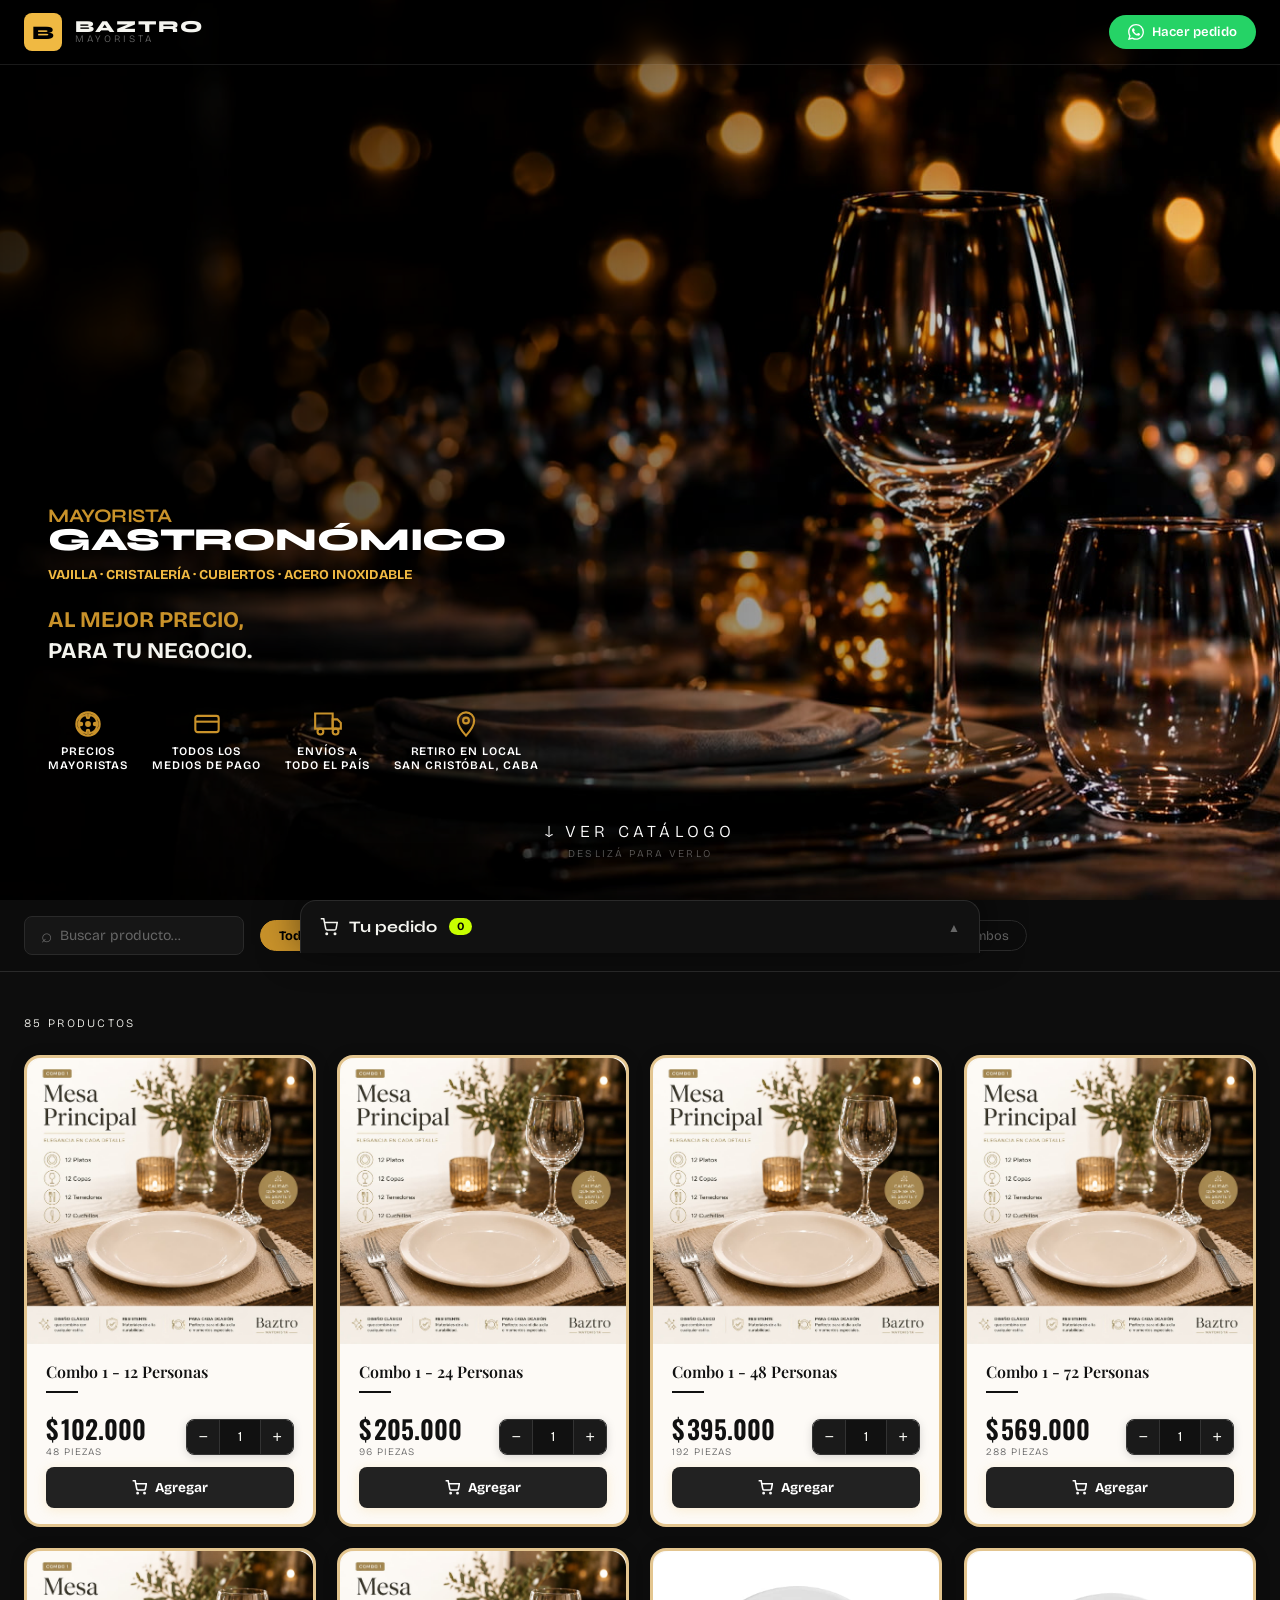
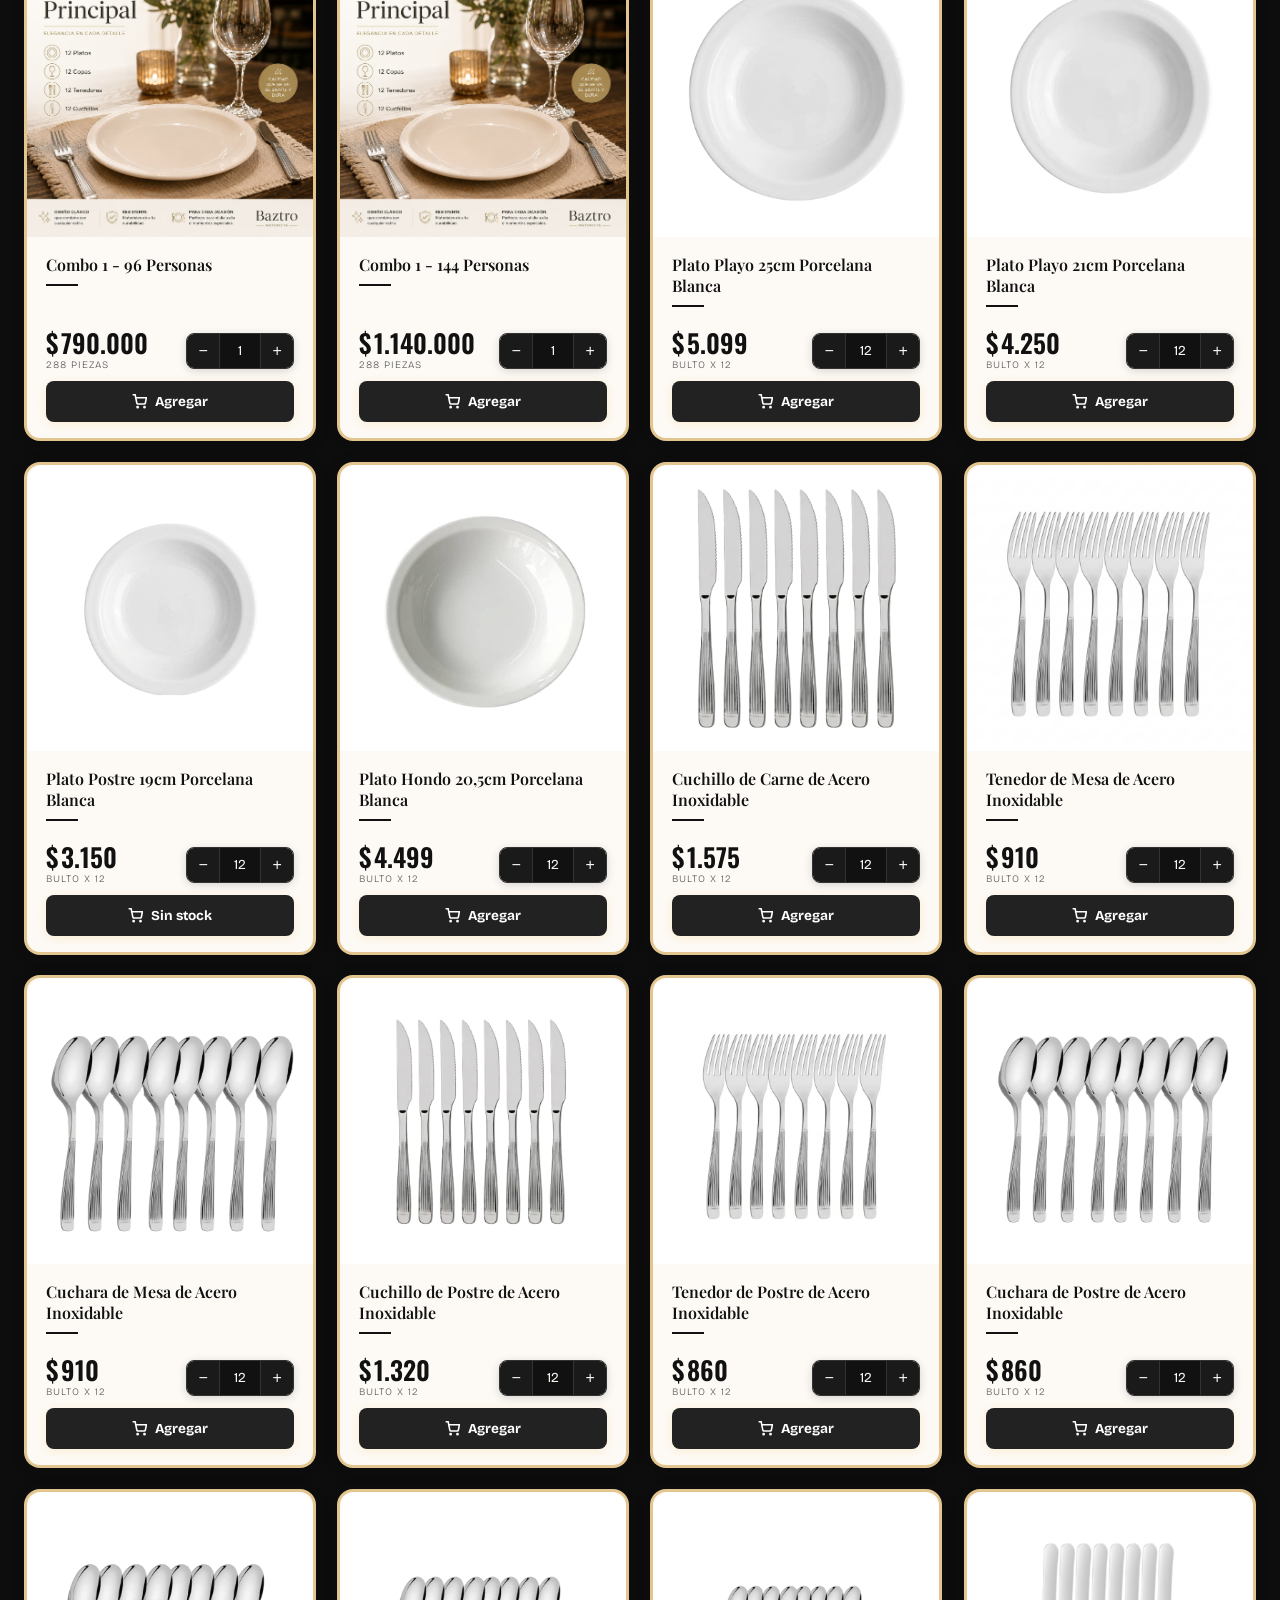
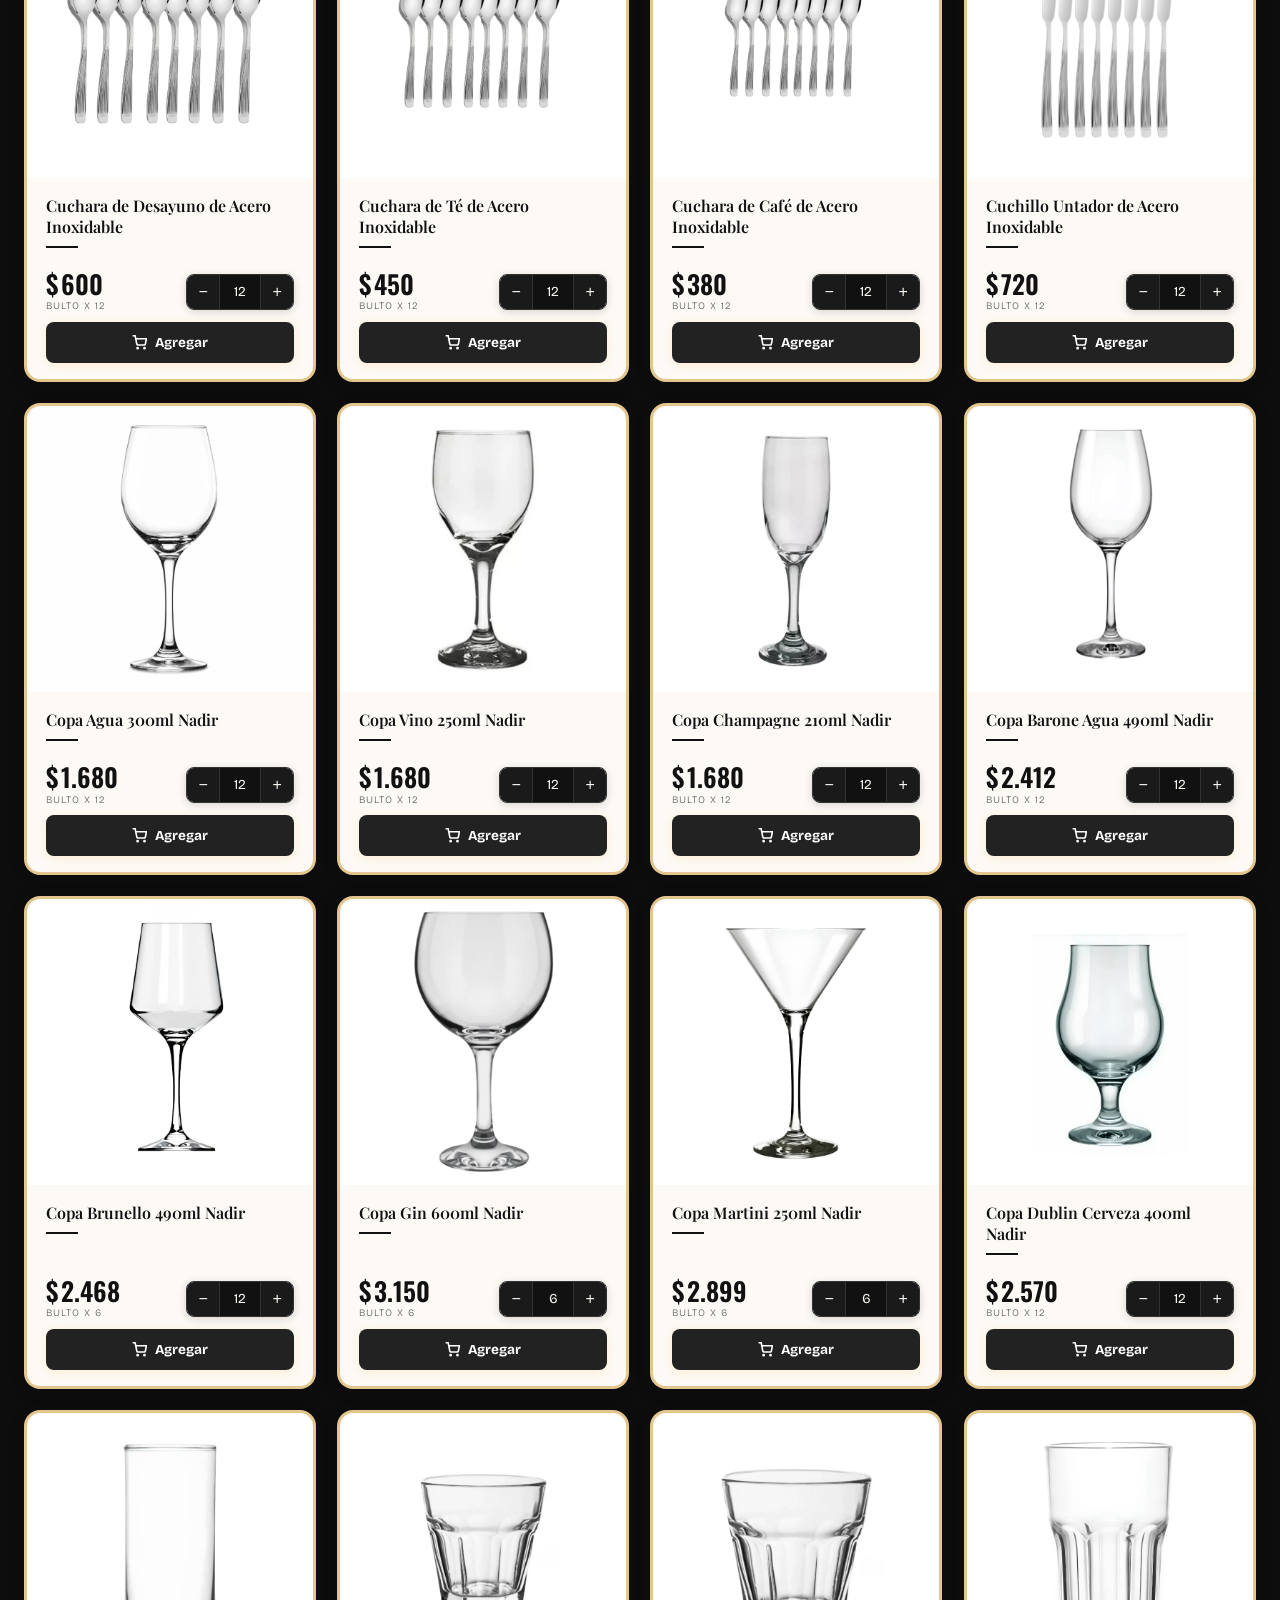
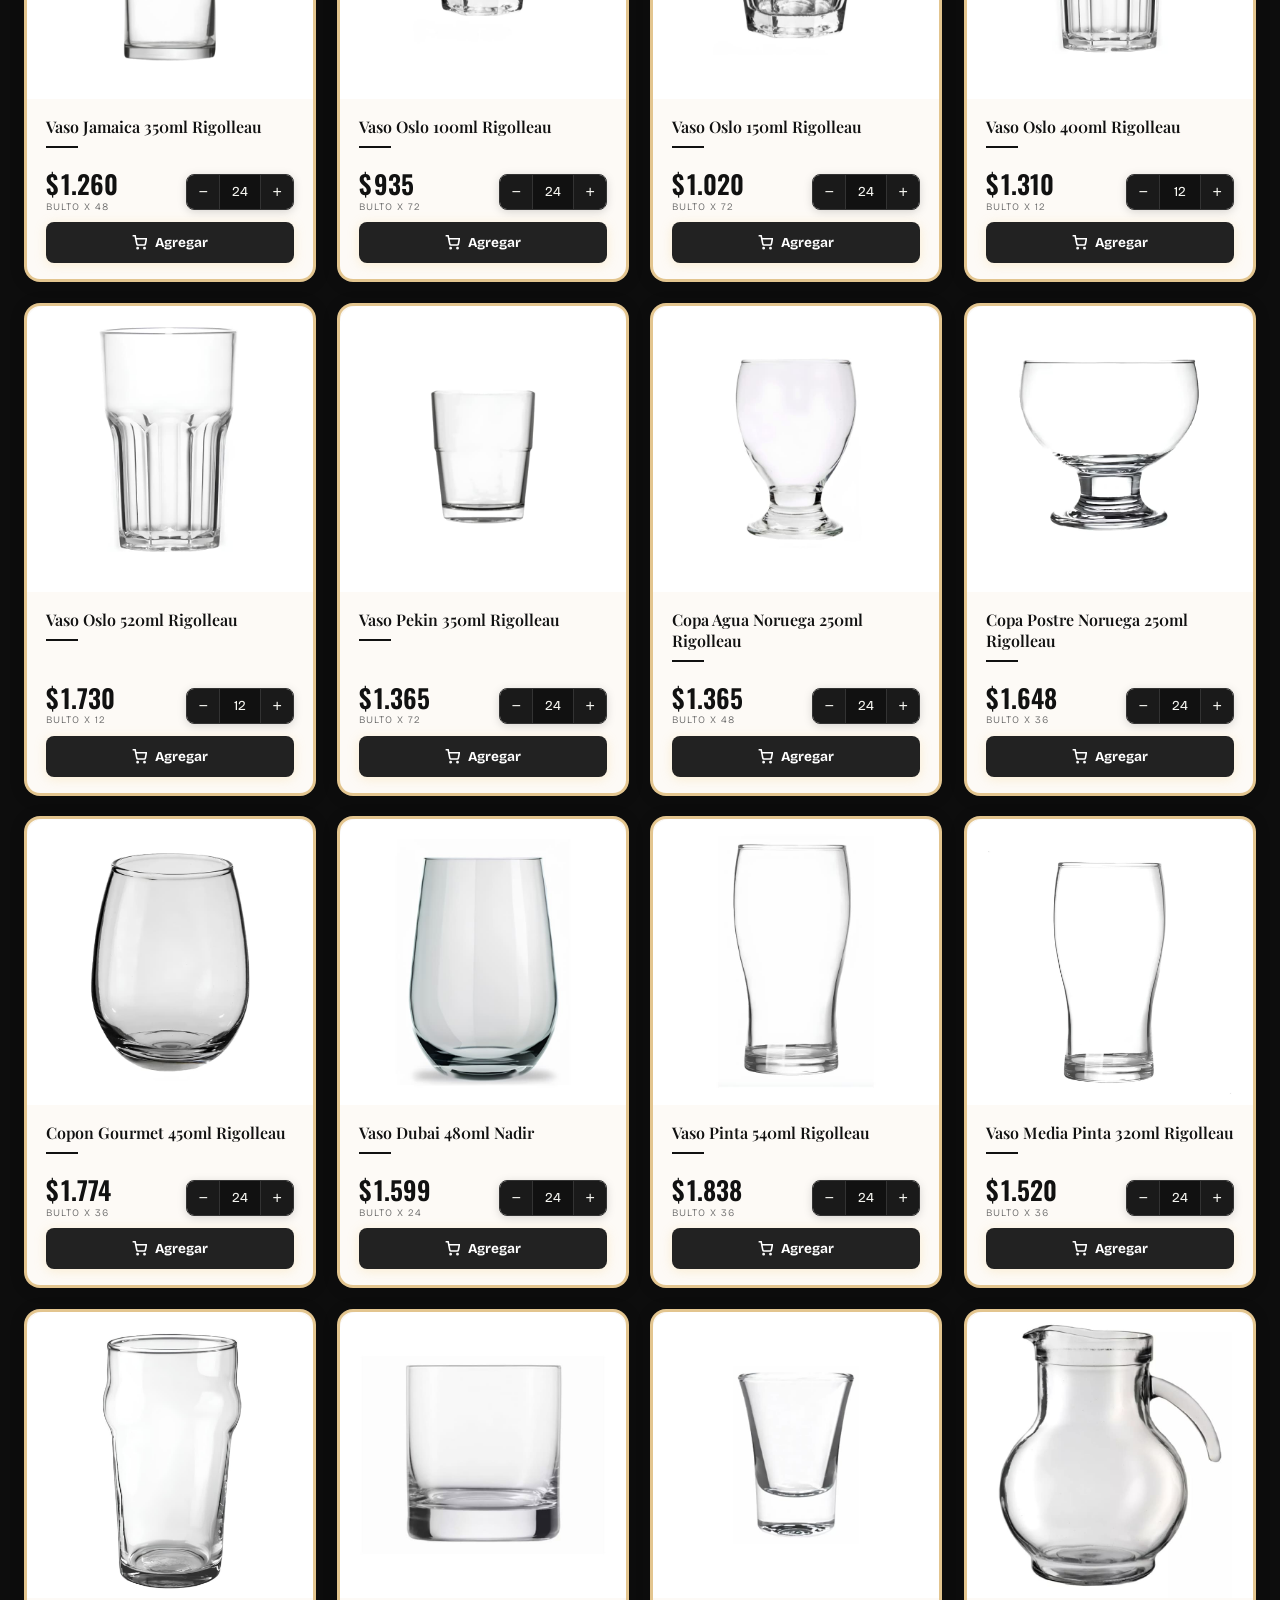
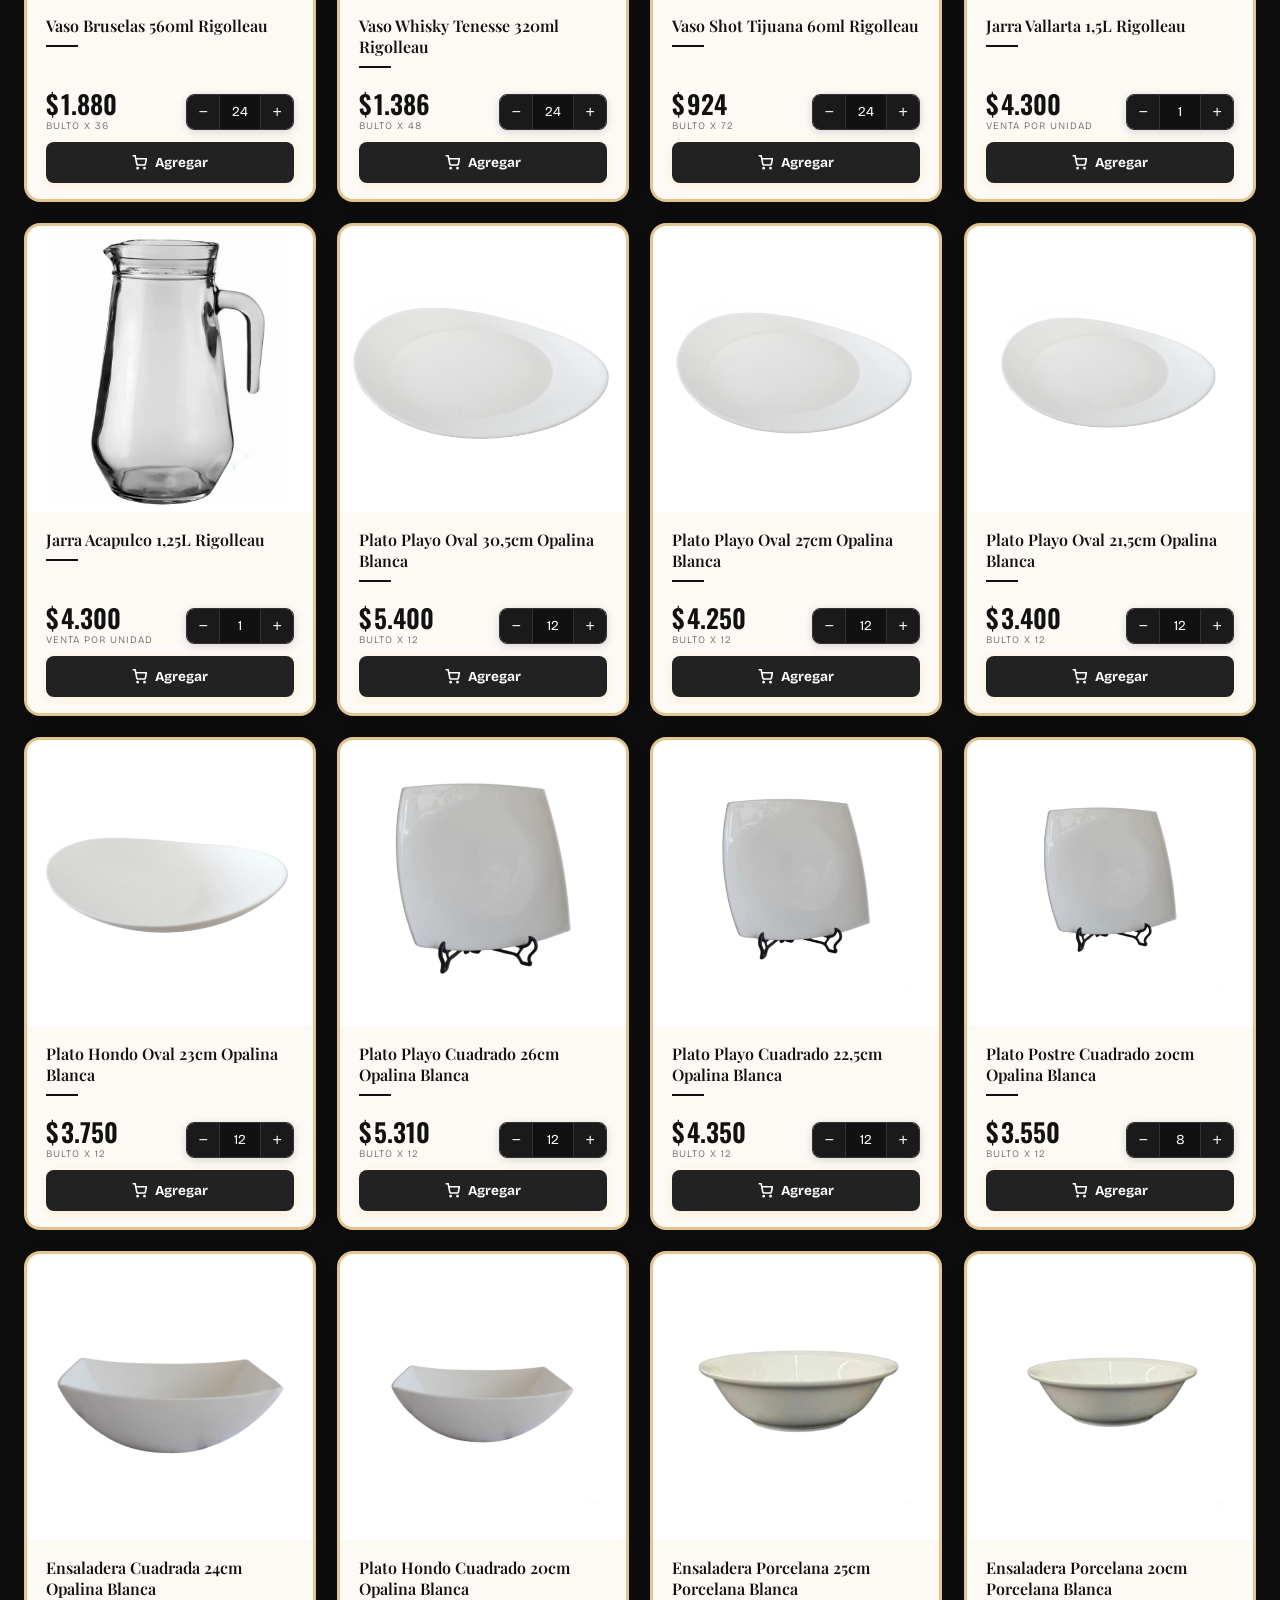
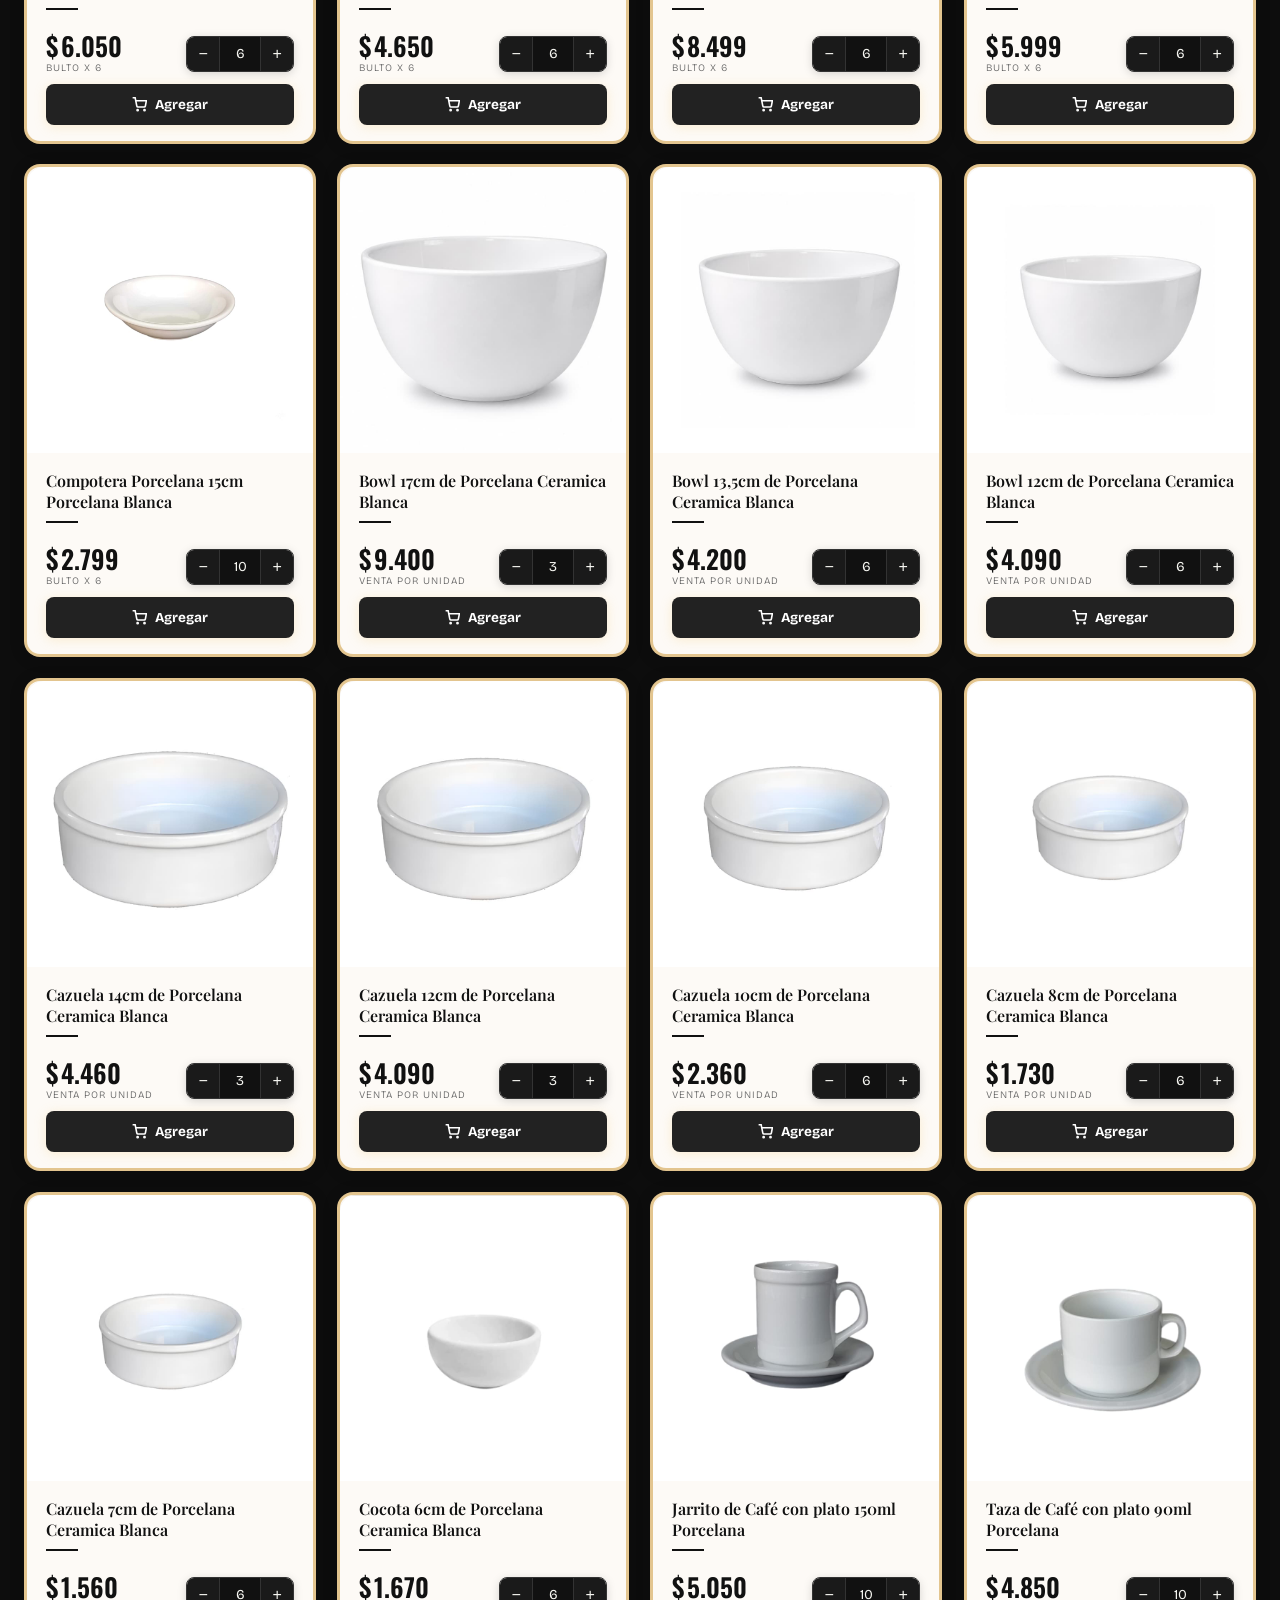
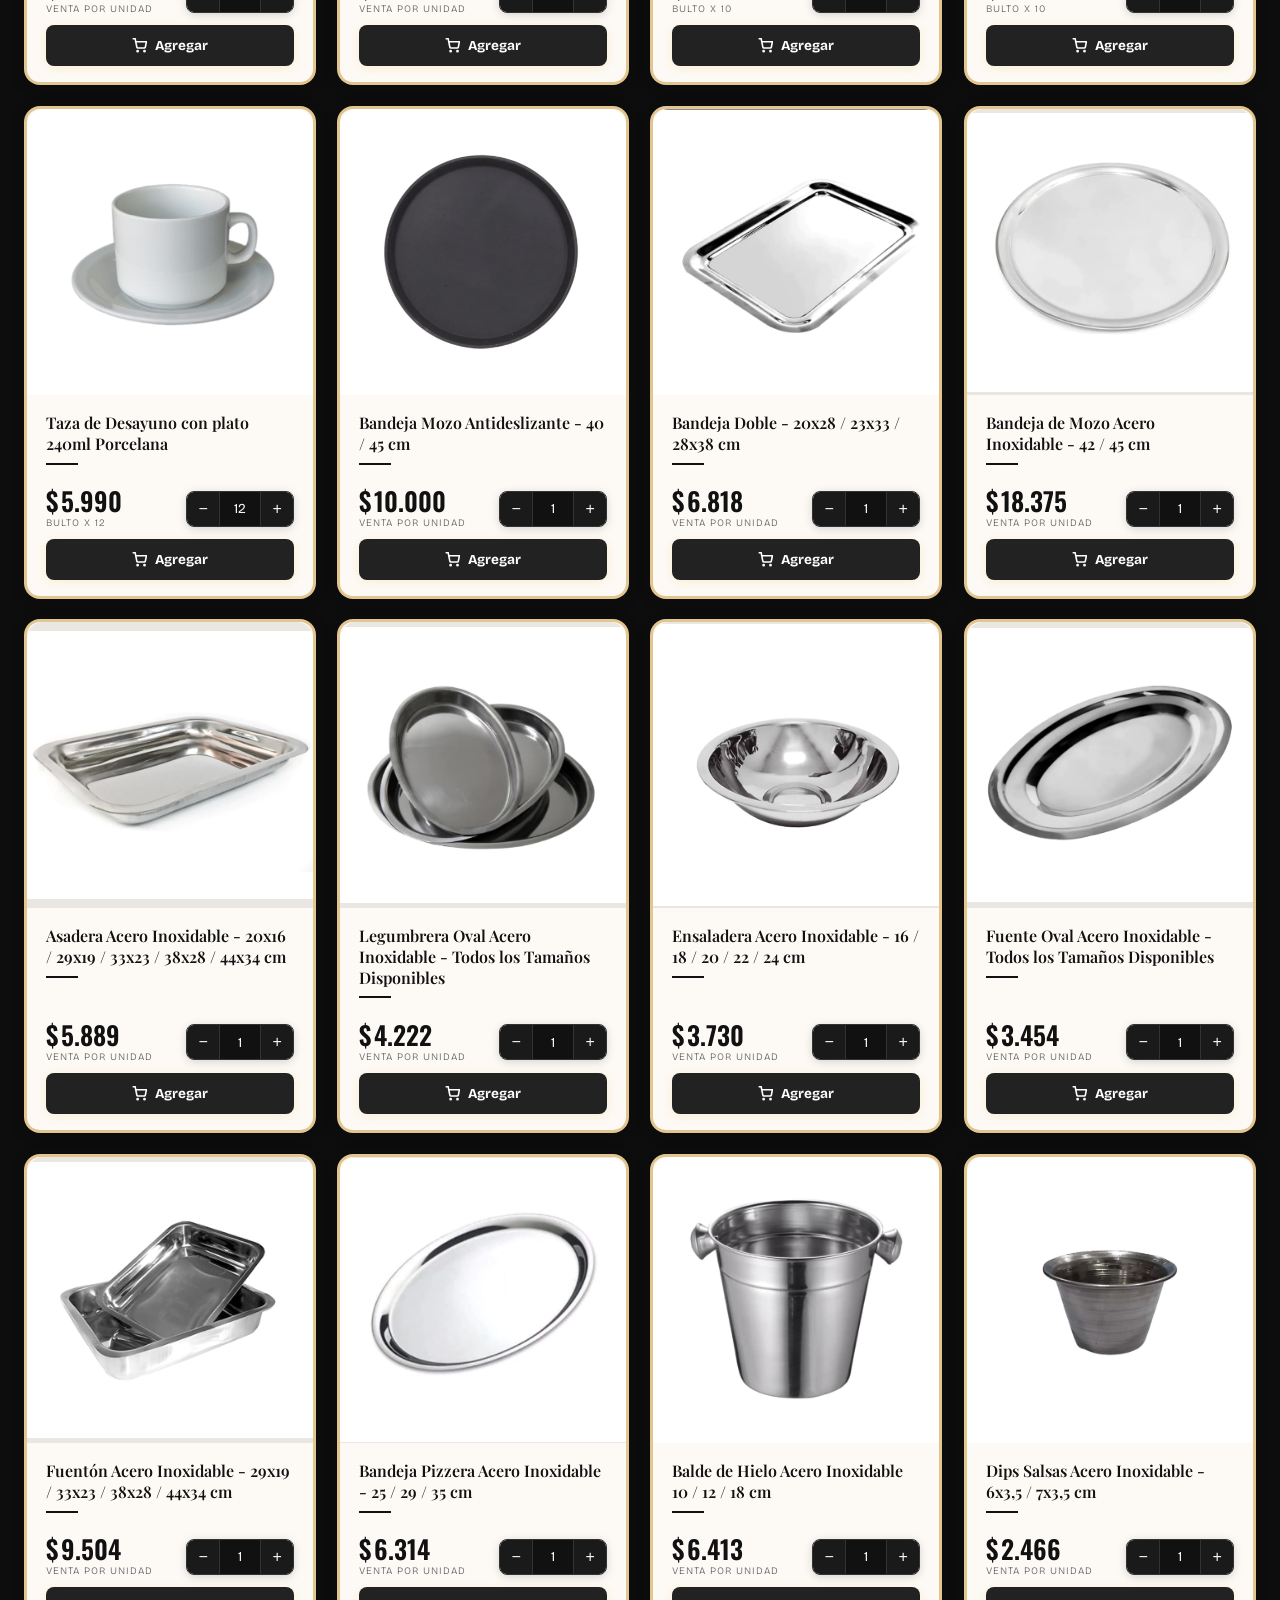
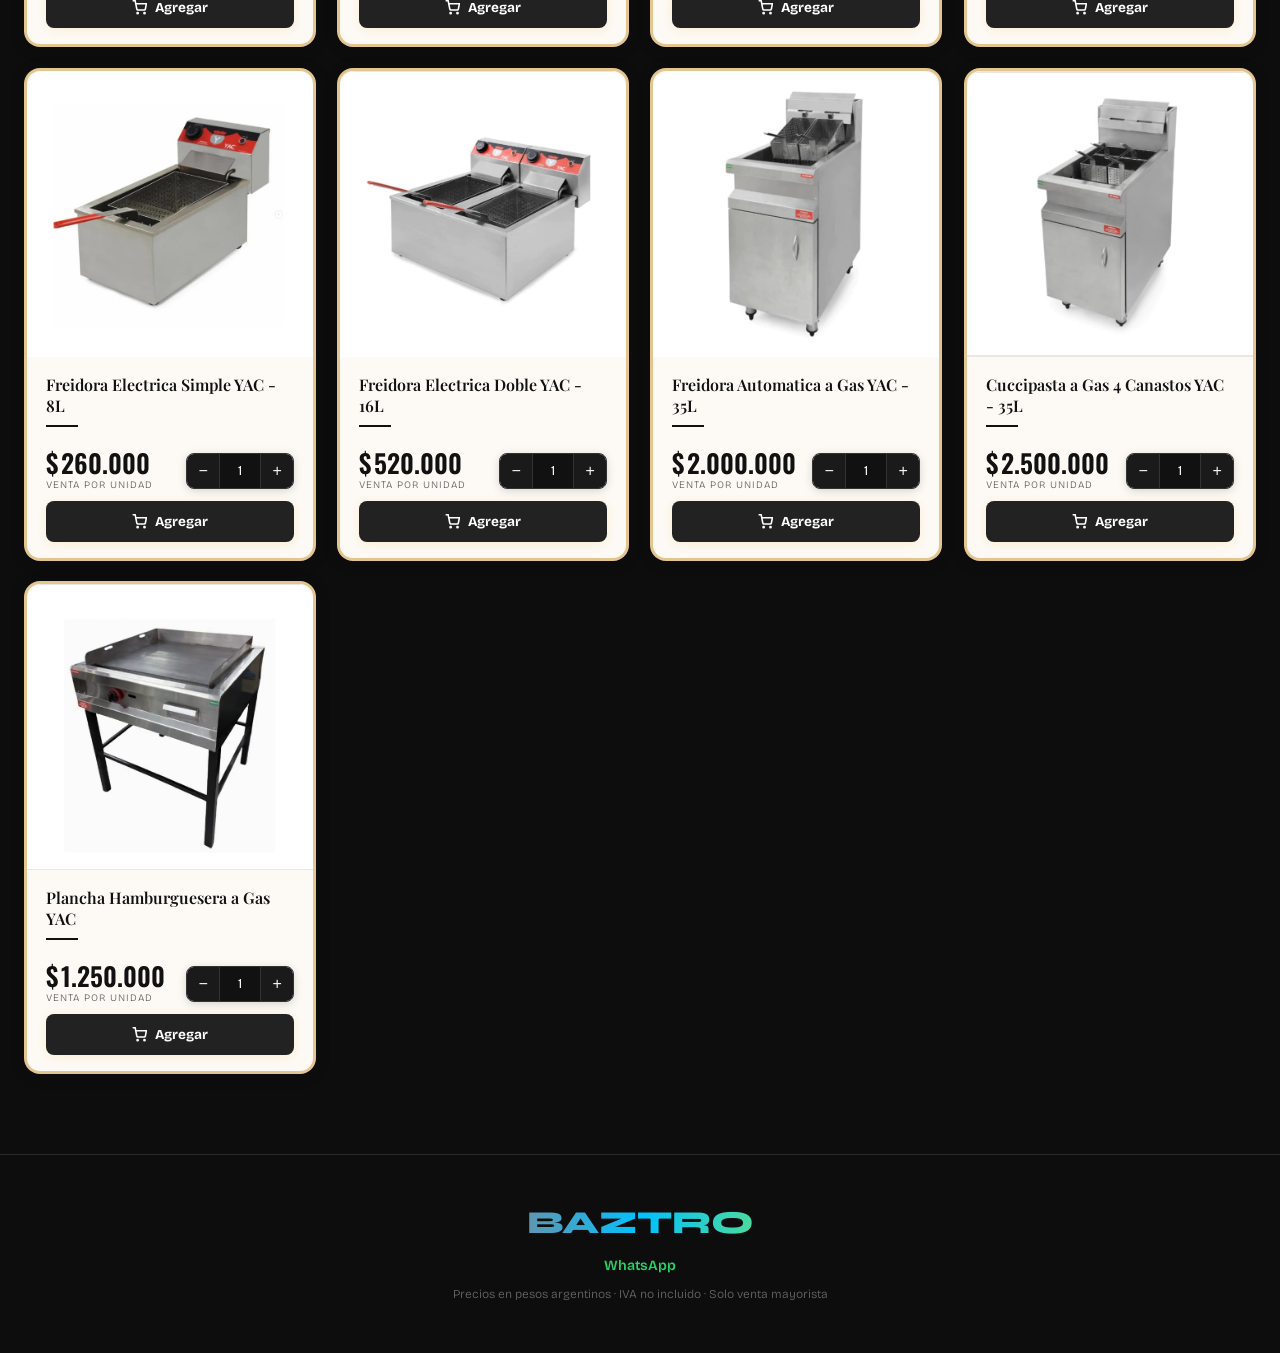
<file: index2.html>
<!DOCTYPE html>
<html lang="es">
<head>
  <meta charset="UTF-8"/>
  <meta name="viewport" content="width=device-width, initial-scale=1.0"/>
  <title>Baztro Mayorista</title>
  <link rel="preconnect" href="https://fonts.googleapis.com">
  <link href="https://fonts.googleapis.com/css2?family=Syne:wght@400;700;800&family=Bricolage+Grotesque:wght@300;400;600;800&family=Oswald:wght@400;600&family=Playfair+Display:wght@600;700&display=swap" rel="stylesheet">
  <link rel="stylesheet" href="style2.css"/>
</head>
<body>

  <!-- HERO -->
  <section class="hero" style="background-image: url('/img/header2.jpg')">  
    <header>
    <div class="header-inner">
      <div class="logo">
        <div class="logo-mark">B</div>
        <div class="logo-text">
          <span class="l1">BAZTRO</span>
          <span class="l2">mayorista</span>
        </div>
      </div>
      <a class="wpp-pill" href="https://wa.me/5491168660232?text=Hola!%20Quiero%20hacer%20un%20pedido" target="_blank">
        <svg width="16" height="16" viewBox="0 0 24 24" fill="currentColor"><path d="M17.472 14.382c-.297-.149-1.758-.867-2.03-.967-.273-.099-.471-.148-.67.15-.197.297-.767.966-.94 1.164-.173.199-.347.223-.644.075-.297-.15-1.255-.463-2.39-1.475-.883-.788-1.48-1.761-1.653-2.059-.173-.297-.018-.458.13-.606.134-.133.298-.347.446-.52.149-.174.198-.298.298-.497.099-.198.05-.371-.025-.52-.075-.149-.669-1.612-.916-2.207-.242-.579-.487-.5-.669-.51-.173-.008-.371-.01-.57-.01-.198 0-.52.074-.792.372-.272.297-1.04 1.016-1.04 2.479 0 1.462 1.065 2.875 1.213 3.074.149.198 2.096 3.2 5.077 4.487.709.306 1.262.489 1.694.625.712.227 1.36.195 1.871.118.571-.085 1.758-.719 2.006-1.413.248-.694.248-1.289.173-1.413-.074-.124-.272-.198-.57-.347m-5.421 7.403h-.004a9.87 9.87 0 01-5.031-1.378l-.361-.214-3.741.982.998-3.648-.235-.374a9.86 9.86 0 01-1.51-5.26c.001-5.45 4.436-9.884 9.888-9.884 2.64 0 5.122 1.03 6.988 2.898a9.825 9.825 0 012.893 6.994c-.003 5.45-4.437 9.884-9.885 9.884m8.413-18.297A11.815 11.815 0 0012.05 0C5.495 0 .16 5.335.157 11.892c0 2.096.547 4.142 1.588 5.945L.057 24l6.305-1.654a11.882 11.882 0 005.683 1.448h.005c6.554 0 11.89-5.335 11.893-11.893a11.821 11.821 0 00-3.48-8.413z"/></svg>
        Hacer pedido
      </a>
    </div>
  </header>
    <div class="hero-overlay"></div>
    <div class="hero-content">
      <h1>
        <span class="line1">MAYORISTA</span>
        <span class="line2">GASTRONÓMICO</span>
      </h1>
      <p>VAJILLA · CRISTALERÍA · CUBIERTOS · ACERO INOXIDABLE</p>
      <p class="hero-slogan">AL MEJOR PRECIO,<br><strong>PARA TU NEGOCIO.</strong></p>
    
    <div class="hero-features">
  <div class="hero-feature">
    <svg width="28" height="28" viewBox="0 0 24 24" fill="none" stroke="#C9922A" stroke-width="1.8"><path d="M12 2C6.48 2 2 6.48 2 12s4.48 10 10 10 10-4.48 10-10S17.52 2 12 2zm1 17.93V18c0-.55-.45-1-1-1s-1 .45-1 1v1.93C7.06 19.48 4.52 16.94 4.07 13H6c.55 0 1-.45 1-1s-.45-1-1-1H4.07C4.52 7.06 7.06 4.52 11 4.07V6c0 .55.45 1 1 1s1-.45 1-1V4.07C16.94 4.52 19.48 7.06 19.93 11H18c-.55 0-1 .45-1 1s.45 1 1 1h1.93c-.45 3.94-2.99 6.48-6.93 6.93z"/><circle cx="12" cy="12" r="2.5" fill="#C9922A" stroke="none"/></svg>
    <span>Precios<br>mayoristas</span>
  </div>
  <div class="hero-feature">
    <svg width="28" height="28" viewBox="0 0 24 24" fill="none" stroke="#C9922A" stroke-width="1.8"><rect x="2" y="5" width="20" height="14" rx="2"/><path d="M2 10h20"/></svg>
    <span>Todos los<br>medios de pago</span>
  </div>
  <div class="hero-feature">
    <svg width="28" height="28" viewBox="0 0 24 24" fill="none" stroke="#C9922A" stroke-width="1.8"><path d="M1 3h15v13H1z"/><path d="M16 8h4l3 3v5h-7V8z"/><circle cx="5.5" cy="18.5" r="2.5"/><circle cx="18.5" cy="18.5" r="2.5"/></svg>
    <span>Envíos a<br>todo el país</span>
  </div>
  <div class="hero-feature">
    <svg width="28" height="28" viewBox="0 0 24 24" fill="none" stroke="#C9922A" stroke-width="1.8"><path d="M12 2C8.13 2 5 5.13 5 9c0 5.25 7 13 7 13s7-7.75 7-13c0-3.87-3.13-7-7-7z"/><circle cx="12" cy="9" r="2.5"/></svg>
    <span>Retiro en local<br>San Cristóbal, CABA</span>
  </div>
</div>
</div>
    <div class="hero-scroll-hint">
    <span>↓ ver catálogo</span>
    <span class="scroll-sub">deslizá para verlo</span>
    </div>
  </section>

  <!-- FILTROS -->
  <section class="filters-bar">
    <div class="filters-inner">
      <div class="search-box">
        <span>⌕</span>
        <input id="buscador" type="text" placeholder="Buscar producto…" autocomplete="off"/>
      </div>
      <div class="pills" id="catPills">
        <button class="pill active" data-cat="todos">Todo</button>
        <button class="pill" data-cat="platos">Platos</button> 
        <button class="pill" data-cat="cubiertos">Cubiertos</button>
        <button class="pill" data-cat="vasos_y_copas">Vasos y Copas</button>
        <button class="pill" data-cat="bowls">Bowls y Cazuelas</button>
        <button class="pill" data-cat="cafeteria">Cafetería</button>
        <button class="pill" data-cat="combos">Kits y Combos</button>
      </div>
    </div>
  </section>

  <!-- GRID -->
  <main id="main">
    <div class="grid-header">
      <span id="count-label"></span>
    </div>
    <div class="grid" id="grid"></div>
    <div class="empty" id="empty" style="display:none">
      <div class="empty-icon">🔍</div>
      <p>Sin resultados para esa búsqueda</p>
    </div>
  </main>

  <!-- FOOTER -->
  <footer>
    <div class="footer-inner">
      <div class="footer-logo">BAZTRO</div>
      <div class="footer-links">
        <a href="https://wa.me/5491168660232" target="_blank">WhatsApp</a>
      </div>
      <p>Precios en pesos argentinos · IVA no incluido · Solo venta mayorista</p>
    </div>
  </footer>
<!-- CARRITO FLOTANTE -->
<div class="carrito-bar" id="carrito-bar">
  <div class="carrito-header" id="carrito-toggle">
    <div class="carrito-header-left">
      <svg width="18" height="18" viewBox="0 0 24 24" fill="none" stroke="currentColor" stroke-width="2"><circle cx="9" cy="21" r="1"/><circle cx="20" cy="21" r="1"/><path d="M1 1h4l2.68 13.39a2 2 0 0 0 2 1.61h9.72a2 2 0 0 0 2-1.61L23 6H6"/></svg>
      <span>Tu pedido</span>
      <span class="carrito-badge" id="carrito-badge">0</span>
    </div>
    <div class="carrito-header-right">
      <span class="carrito-chevron">▲</span>
    </div>
  </div>
  <div class="carrito-body">
    <div class="carrito-lista" id="carrito-lista"></div>
    <div class="carrito-footer">
      <div class="descuento-bar-wrap" id="descuento-wrap"></div>
      <div class="carrito-total-row">
        <span>Total</span>
        <span class="carrito-total" id="carrito-total">$0</span>
      </div>
      <button class="carrito-wpp-btn" onclick="enviarPorWpp()">
        Enviar pedido por WhatsApp
      </button>
    </div>
  </div>
</div>
  <script src="app.js"></script>
</body>
</html>
</file>
<file: style2.css>
/* ── RESET ─────────────────────────────────────────────────── */
*, *::before, *::after { box-sizing: border-box; margin: 0; padding: 0; }

/* ── TOKENS ────────────────────────────────────────────────── */
:root {
  --bg:        #0D0D0D;
  --lime:      #C8FF00;
  --coral:     #FF4D2E;
  --sky:       #00C2FF;
  --violet:    #8B5CF6;
  --pink:      #FF2D78;
  --amber:     #FFAA00;
  --white:     #F5F5F0;
  --surface:   #161616;
  --border:    #2A2A2A;
  --muted:     #666;
  --wpp:       #25D366;
  --color-bg: #F5EFE6;          /* fondo claro cálido */
  --color-surface: #FFFFFF;
  --doradofuerte: #C9922A;
  --doradoliviano: #F0B942;
  --color-text: #2E2E2E;
  --color-text-light: #6B6B6B;

  --color-accent: #C89B7B;      /* detalle elegante */

  --font-disp: 'Syne', sans-serif;
  --font-body: 'Bricolage Grotesque', sans-serif;

  /* per-category accent — cycled in JS via data-accent */
  --accent: var(--lime);
}

html { scroll-behavior: smooth; }

body {
  background: var(--bg);
  color: var(--white);
  font-family: var(--font-body);
  font-weight: 300;
  overflow-x: hidden;
  cursor: default;
}

/* ── NOISE OVERLAY ─────────────────────────────────────────── */
.noise {
  pointer-events: none;
  position: fixed;
  inset: 0;
  z-index: 9999;
  opacity: .028;
  background-image: url("data:image/svg+xml,%3Csvg viewBox='0 0 256 256' xmlns='http://www.w3.org/2000/svg'%3E%3Cfilter id='noise'%3E%3CfeTurbulence type='fractalNoise' baseFrequency='0.9' numOctaves='4' stitchTiles='stitch'/%3E%3C/filter%3E%3Crect width='100%25' height='100%25' filter='url(%23noise)'/%3E%3C/svg%3E");
  background-size: 128px;
}

/* ── HEADER ────────────────────────────────────────────────── */
header {
  position: relative;
  z-index: 2;
  width: 100%;
  background: transparent;
  border-bottom: 1px solid rgba(255,255,255,.1);
  backdrop-filter: blur(8px);
  flex-shrink: 0;
  /* esto lo saca del flujo normal del hero y lo pega arriba */
  position: absolute;
  top: 0;
  left: 0;
}

.header-inner {
  max-width: 1280px;
  margin: 0 auto;
  padding: 0 1.5rem;
  height: 64px;
  display: flex;
  align-items: center;
  justify-content: space-between;
}

.logo { 
  display: flex; align-items: center; gap: .8rem;
}

.logo-mark {
  width: 38px; height: 38px;
  background: var(--doradoliviano);
  color: #000;
  font-family: var(--font-disp);
  font-weight: 800;
  font-size: 1.2rem;
  display: flex; align-items: center; justify-content: center;
  border-radius: 8px;
  flex-shrink: 0;
}

.logo-text { display: flex; flex-direction: column; line-height: 1; }
.l1 {
  font-family: var(--font-disp);
  font-size: 1.05rem;
  font-weight: 800;
  letter-spacing: .1em;
  color: var(--white);
}
.l2 {
  font-size: .62rem;
  letter-spacing: .3em;
  color: var(--muted);
  text-transform: uppercase;
}

.wpp-pill {
  display: flex; align-items: center; gap: .5rem;
  background: var(--wpp);
  color: #fff;
  text-decoration: none;
  font-family: var(--font-body);
  font-size: .82rem;
  font-weight: 600;
  padding: .55rem 1.2rem;
  border-radius: 99px;
  transition: transform .15s, box-shadow .15s;
  box-shadow: 0 0 0 0 rgba(37,211,102,0);
}
.wpp-pill:hover {
  transform: translateY(-2px);
  box-shadow: 0 6px 24px rgba(37,211,102,.4);
}

/* ── HERO ──────────────────────────────────────────────────── */
.hero {
  position: relative;
  min-height: 100svh;
  display: flex;
  flex-direction: column;
  justify-content: flex-end;
  align-items: flex-start;
  padding: 4rem 0;
  overflow: hidden;
  background-size: cover;
  background-position: 80% center;
  background-repeat: no-repeat;
  background-color: #111;
  image-rendering: high-quality;
  
}

.hero-overlay {
  position: absolute;
  inset: 0;
  background: linear-gradient(
    to right,
    rgba(0,0,0,.85) 0%,
    rgba(0,0,0,.5) 45%,
    rgba(0,0,0,0) 100%
  );
  z-index: 1;
}

.hero-content {
  position: relative;
  z-index: 2;
  text-align: left;
  padding: 2rem 3rem 4rem;
  max-width: 60%;
}

.hero-scroll-hint {
  position: absolute;
  bottom: 2.5rem;
  left: 50%;
  transform: translateX(-50%);
  font-size: 1.05rem;
  letter-spacing: .25em;
  text-transform: uppercase;
  color: white;
  z-index: 2;
  animation: bounce 2s ease-in-out infinite;
  text-align: center;
}

.scroll-sub {
  display: block;
  font-size: .65rem;
  letter-spacing: .2em;
  text-transform: uppercase;
  color: rgba(255,255,255,.35);
  margin-top: .3rem;
}

h1 {
  font-family: var(--font-disp);
  font-weight: 800;
  line-height: .95;
  letter-spacing: -.02em;
}

.line1 {
  display: block;
  font-size: clamp(1.2rem, 1vw, 3rem);
  color: var(--doradofuerte);
  font-weight: 700;
  animation: fadeUp .6s .1s ease both;
}

.line2 {
  display: block;
  font-size: clamp(1.8rem, 2.5vw, 3rem);
  color: white;
  animation: fadeUp .6s .2s ease both;
  margin-bottom: 0.5rem;
}

.hero-content p:first-of-type {
  font-size: .85rem;
  color: var(--doradoliviano);
  line-height: 1.8;
  font-weight: 700;
  animation: fadeUp .6s .4s ease both;
  margin-bottom: 1rem;
}

.hero-slogan {
  margin-top: 1rem;
  font-size: clamp(1rem, 2.5vw, 1.4rem);
  color: var(--doradofuerte);
  line-height: 1.4;
  font-weight: 700;
}

.hero-slogan strong {
  color: var(--white);
  font-weight: 700;
}

.hero-features {
  display: flex;
  gap: 1.5rem;
  margin-top: 1.5rem;
  padding-top: 1.2rem;
}

.hero-feature {
  display: flex;
  flex-direction: column;
  align-items: center;
  gap: .4rem;
  font-size: .72rem;
  font-weight: 600;
  text-align: center;
  color: white;
  text-transform: uppercase;
  letter-spacing: .08em;
}

.hf-icon {
  font-size: 1.4rem;
}

@keyframes bounce {
  0%,100% { transform: translateX(-50%) translateY(0); }
  50%      { transform: translateX(-50%) translateY(6px); }
}

@keyframes fadeUp {
  from { opacity: 0; transform: translateY(24px); }
  to   { opacity: 1; transform: translateY(0); }
}

/* ── MOBILE ─────────────────────────────────────────────────── */
@media (max-width: 768px) {
    .hero {
    background-position: center;
    justify-content: center;
    min-height: 100svh;
    padding: 5rem 0 3rem;
  }
    .line2 {
    font-size: 1.6rem;
  }
  .grid {
    grid-template-columns: 1fr;
  }
  .hero-content {
    max-width: 100%;
    padding: 2rem 1rem;
  }
  .hero-overlay {
    background: linear-gradient(
      to bottom,
      rgba(0,0,0,.6) 0%,
      rgba(0,0,0,.85) 100%
    );
  }
  .hero-features {
    gap: 1rem;
  }
  .hero-feature {
    font-size: .62rem;
  }
}
/* ── FILTERS BAR ───────────────────────────────────────────── */
.filters-bar {
  position:static;
  top: 64px;
  z-index: 400;
  background: rgba(13,13,13,.9);
  backdrop-filter: blur(12px);
  border-bottom: 1px solid var(--border);
}

.filters-inner {
  max-width: 1280px;
  margin: 0 auto;
  padding: 1rem 1.5rem;
  display: flex;
  gap: 1rem;
  align-items: center;
  flex-wrap: wrap;
}

.search-box {
  display: flex;
  align-items: center;
  gap: .5rem;
  background: var(--surface);
  border: 1px solid var(--border);
  border-radius: 8px;
  padding: .55rem 1rem;
  flex: 0 0 220px;
  transition: border-color .2s;
}
.search-box:focus-within { border-color: var(--amber); }

.search-box span {
  font-size: 1.2rem;
  color: var(--muted);
  line-height: 1;
}

#buscador {
  background: transparent;
  border: none;
  outline: none;
  color: var(--white);
  font-family: var(--font-body);
  font-size: .88rem;
  width: 100%;
}
#buscador::placeholder { color: var(--muted); }

.pills { display: flex; gap: .45rem; flex-wrap: wrap; }

.pill {
  padding: .45rem 1.1rem;
  border-radius: 99px;
  border: 1.5px solid var(--border);
  background: transparent;
  color: var(--muted);
  font-family: var(--font-body);
  font-size: .8rem;
  font-weight: 400;
  cursor: pointer;
  transition: all .18s;
  white-space: nowrap;
}
.pill:hover { border-color: var(--doradoliviano); color: var(--doradoliviano); }
.pill.active {
  background: var(--doradofuerte);
  border-color: var(--doradofuerte);
  color: #000;
  font-weight: 700;
}

/* ── MAIN / GRID ───────────────────────────────────────────── */
main {
  max-width: 1280px;
  margin: 0 auto;
  padding: 2.5rem 1.5rem 5rem;
}

.grid-header {
  margin-bottom: 1.5rem;
}

#count-label {
  font-size: .72rem;
  text-transform: uppercase;
  letter-spacing: .2em;
  color: var(--white);
}

.grid {
  display: grid;
  grid-template-columns: repeat(4, 1fr);
  gap: 1.3rem;
  background: transparent;
  border: none;
  border-radius: 0;
  overflow: visible;
}

/* ── CARD ──────────────────────────────────────────────────── */
.card {
  background: #FDFAF6;
  display: flex;
  border-radius: 16px;
  border: 3px solid #C9922A80;;
  flex-direction: column;
  position: relative;
  overflow: hidden;
  transition: filter .3s cubic-bezier(.4, 0, .2, 1), border-color .3s;
  animation: cardIn .4s ease both;
  filter: drop-shadow(0 2px 8px rgba(0,0,0,.08));
}

.card:hover {
  border-color: #C9922A;
  filter: 
    drop-shadow(0 20px 40px rgba(0,0,0,.18))
    drop-shadow(0 4px 12px rgba(201,146,42,.25))
    drop-shadow(0 0 1px #C9922A);
}

.card::before {
  content: '';
  position: absolute;
  top: 0;
  left: 0;
  right: 0;
  height: 3px;
  background: linear-gradient(90deg, #F0B942, #C9922A);;
  opacity: 0;
  transition: opacity .3s;
  z-index: 3;
}

.card:hover::before {
  opacity: 1;
}

@keyframes cardIn {
  from { opacity: 0; transform: scale(.96); }
  to   { opacity: 1; transform: scale(1); }
}

.card-topbar { display: none; }

/* foto del producto */
.card-photo {
  width: 100%;
  aspect-ratio: 1 / 1;
  overflow: hidden;
  background: #EAE7E2 ;
  position: relative;
  flex-shrink: 0;
  border-radius: 16px 16px 0 0;
  overflow: hidden;
}


.card-photo img {
  width: 100%;
  height: 100%;
  object-fit: contain;
  display: block;

  transition: transform .4s ease;
}
.card:hover .card-photo img { transform: scale(1.05); }

.card-photo::after {
  content: attr(data-fallback);
  position: absolute;
  inset: 0;
  display: flex;
  align-items: center;
  justify-content: center;
  font-size: 2.8rem;
  opacity: 0;
  transition: opacity .2s;
}
.card-photo.img-error::after { opacity: 1; }

/* BADGE */
.card-badge {
  position: absolute;
  top: .8rem;
  left: .8rem;
  font-size: .65rem;
  font-weight: 600;
  letter-spacing: .12em;
  text-transform: uppercase;
  padding: .3rem .7rem;
  border-radius: 6px;
  z-index: 2;
}
.card-badge.mas-vendido { background: black; color: white; }
.card-badge.oferta      { background: black; color: white; }
.card-badge.nuevo       { background: black; color: white; }
.card-badge.ultimos     { background: black; color: white;}

.card-inner {
  padding: 1.1rem 1.2rem 1rem;
  display: flex;
  flex-direction: column;
  gap: .45rem;
  flex: 1;
}

.card-name {
  font-family: 'Playfair Display', serif;
  font-size: 1rem;
  font-weight: 600;
  line-height: 1.3;
  color: #111;
}

.card-name::after {
  content: '';
  display: block;
  width: 32px;
  height: 2px;
  background: #111;
  margin-top: .5rem;
}

.card-bottom {
  margin-top: auto;
  padding-top: 1rem;
  display: flex;
  flex-direction: column;
  gap: .6rem;
}

.card-price {
  display: flex;
  flex-direction: column;
}

.price-num {
  font-family: 'Oswald', sans-serif;
  font-weight: 600;
  font-size: 1.6rem;
  color: #111;
  line-height: 1;
}

.price-unit {
  font-size: .62rem;
  color: var(--muted);
  margin-top: .25rem;
  text-transform: uppercase;
  letter-spacing: .1em;
}



/* ── EMPTY ─────────────────────────────────────────────────── */
.empty {
  text-align: center;
  padding: 5rem 0;
}
.empty-icon { font-size: 3.5rem; margin-bottom: 1rem; }
.empty p { color: var(--muted); font-size: .95rem; }

/* ── FOOTER ────────────────────────────────────────────────── */
footer {
  border-top: 1px solid var(--border);
  padding: 3rem 2rem;
  text-align: center;
}

.footer-inner { max-width: 600px; margin: 0 auto; }

.footer-logo {
  font-family: var(--font-disp);
  font-size: 2rem;
  font-weight: 800;
  background: linear-gradient(90deg, var(--coral), var(--sky), var(--lime));
  -webkit-background-clip: text;
  -webkit-text-fill-color: transparent;
  background-clip: text;
  margin-bottom: .8rem;
}

.footer-links { margin-bottom: .6rem; }
.footer-links a {
  color: var(--wpp);
  text-decoration: none;
  font-size: .88rem;
  font-weight: 600;
}
.footer-links a:hover { text-decoration: underline; }

footer p {
  font-size: .75rem;
  color: var(--muted);
  line-height: 1.8;
}

/* ── RESPONSIVE ────────────────────────────────────────────── */
@media (max-width: 600px) {
  .grid {
    grid-template-columns: 1fr 1fr;
  }
}

/* ── QUANTITY CONTROL ────────────────────────────────────────── */
.card-actions {
  display: flex;
  flex-direction: column;
  gap: .5rem;
}

.card-actions-row {
  display: flex;
  align-items: center;
  justify-content: space-between;
  gap: .5rem;
}

.qty-control {
  display: flex;
  align-items: center;
  border: 1px solid #333;
  border-radius: 8px;
  overflow: hidden;
  filter: drop-shadow(0 2px 4px rgba(0,0,0,.15));
  transition: filter .3s;
}

.qty-control:hover {
  filter: 
    drop-shadow(0 4px 12px rgba(201,146,42,.35))
    drop-shadow(0 0 1px #C9922A);
}

.qty-btn {
  width: 32px;
  height: 34px;
  background: #1a1a1a;
  border: none;
  color: var(--white);
  font-size: 1rem;
  cursor: pointer;
  transition: background .15s;
  display: flex;
  align-items: center;
  justify-content: center;
}
.qty-btn:hover { background: #2a2a2a; }

.qty-input {
  width: 42px;
  height: 34px;
  background: #111;
  border: none;
  border-left: 1px solid #333;
  border-right: 1px solid #333;
  color: var(--white);
  font-family: var(--font-body);
  font-size: .85rem;
  text-align: center;
  outline: none;
  -moz-appearance: textfield;
}
.qty-input::-webkit-outer-spin-button,
.qty-input::-webkit-inner-spin-button { -webkit-appearance: none; }

.add-btn {
  width: 100%;
  padding: .75rem;
  background: #222;
  color: white;
  border: none;
  border-radius: 8px;
  font-family: var(--font-body);
  font-size: .85rem;
  font-weight: 700;
  cursor: pointer;
  display: flex;
  align-items: center;
  justify-content: center;
  gap: .5rem;
  filter: drop-shadow(0 2px 6px rgba(240,185,66,.2));
  transition: filter .3s, transform .2s;
}
.add-btn:hover {
  background: var(--doradofuerte);
  color: #000;
  filter: 
    drop-shadow(0 6px 16px rgba(240,185,66,.4))
    drop-shadow(0 0 1px #F0B942);
  transform: translateY(-2px);
}
.add-btn.added { background: #25D366; color: #fff; }
/* ── CARRITO FLOTANTE ────────────────────────────────────────── */
.carrito-bar {
  position: fixed;
  bottom: 0;
  left: 50%;
  transform: translateX(-50%);
  width: min(680px, 100%);
  background: #111;
  border: 1px solid #2a2a2a;
  border-bottom: none;
  border-radius: 16px 16px 0 0;
  z-index: 1000;
  box-shadow: 0 -8px 40px rgba(0,0,0,.6);
  /* oculto por defecto */
  translate: 0 100%;
  transition: translate .35s cubic-bezier(.4,0,.2,1);
}
 
.carrito-bar.visible {
  translate: 0 0;
}
 
.carrito-bar.expanded .carrito-body {
  max-height: 340px;
}
 
.carrito-bar.expanded .carrito-chevron {
  transform: rotate(180deg);
}
 
.carrito-header {
  display: flex;
  align-items: center;
  justify-content: space-between;
  padding: 1rem 1.2rem;
  cursor: pointer;
  user-select: none;
  border-bottom: 1px solid transparent;
  transition: border-color .2s;
}
.carrito-bar.expanded .carrito-header {
  border-bottom-color: var(--border);
}
 
.carrito-header-left {
  display: flex;
  align-items: center;
  gap: .7rem;
  font-family: var(--font-disp);
  font-size: 1rem;
  font-weight: 700;
  color: var(--white);
}
 
.carrito-badge {
  background: var(--lime);
  color: #000;
  font-family: var(--font-body);
  font-size: .7rem;
  font-weight: 700;
  padding: .15rem .5rem;
  border-radius: 99px;
  min-width: 20px;
  text-align: center;
}
 
.carrito-chevron {
  font-size: .75rem;
  color: var(--muted);
  transition: transform .3s;
}
 
.carrito-body {
  max-height: 0;
  overflow: hidden;
  transition: max-height .35s cubic-bezier(.4,0,.2,1);
}
 
.carrito-lista {
  padding: .8rem 1.2rem;
  display: flex;
  flex-direction: column;
  gap: .5rem;
  max-height: 200px;
  overflow-y: auto;
}
 
.carrito-item {
  display: grid;
  grid-template-columns: 1fr auto auto auto;
  align-items: center;
  gap: .8rem;
  font-size: .82rem;
  padding: .4rem 0;
  border-bottom: 1px solid var(--border);
}
.carrito-item:last-child { border-bottom: none; }
 
.ci-nombre { color: var(--white); }
.ci-cant   { color: var(--muted); white-space: nowrap; }
.ci-precio { color: var(--lime); font-weight: 600; white-space: nowrap; }
 
.ci-remove {
  background: none;
  border: none;
  color: var(--muted);
  cursor: pointer;
  font-size: .75rem;
  padding: .2rem .4rem;
  border-radius: 4px;
  transition: color .15s, background .15s;
}
.ci-remove:hover { color: var(--coral); background: rgba(255,77,46,.1); }
 
.carrito-footer {
  padding: .8rem 1.2rem 1.2rem;
  display: flex;
  flex-direction: column;
  gap: .8rem;
}
 
.carrito-total-row {
  display: flex;
  justify-content: space-between;
  align-items: center;
  font-size: .85rem;
  color: var(--muted);
}
 
.carrito-total {
  font-family: var(--font-disp);
  font-size: 1.3rem;
  font-weight: 700;
  color: var(--white);
}
 
.carrito-wpp-btn {
  display: flex;
  align-items: center;
  justify-content: center;
  gap: .6rem;
  background: #25D366;
  color: #fff;
  border: none;
  border-radius: 10px;
  padding: .85rem;
  font-family: var(--font-body);
  font-size: .9rem;
  font-weight: 700;
  cursor: pointer;
  transition: opacity .2s, transform .15s;
}
.carrito-wpp-btn:hover { opacity: .9; transform: translateY(-1px); }

.descuento-bar-wrap {
  margin-bottom: .5rem;
}

.desc-info {
  font-size: .75rem;
  color: var(--muted);
  margin-bottom: .4rem;
}
.desc-info strong { color: var(--white); }

.desc-ok {
  color: var(--lime);
  font-weight: 600;
}
.desc-ok strong { color: var(--lime); }

.desc-track {
  height: 6px;
  background: var(--border);
  border-radius: 99px;
  overflow: hidden;
}

.desc-fill {
  height: 100%;
  background: linear-gradient(90deg, var(--lime), #88ff00);
  border-radius: 99px;
  transition: width .4s ease;
}

/* ── CONFETI & DESCUENTO NOTIF ──────────────────────────────── */
.descuento-notif {
  position: fixed;
  top: 80px;
  left: 50%;
  transform: translateX(-50%) translateY(-20px);
  background: linear-gradient(135deg, white, white);
  color: #000;
  font-family: var(--font-disp);
  font-size: 1.1rem;
  font-weight: 700;
  padding: .9rem 2rem;
  border-radius: 12px;
  box-shadow: 0 8px 32px rgba(201,146,42,.5);
  z-index: 9999;
  opacity: 0;
  transition: opacity .4s, transform .4s;
  pointer-events: none;
  white-space: nowrap;
}
.descuento-notif.show {
  opacity: 1;
  transform: translateX(-50%) translateY(0);
}

.desc-ahorro {
  font-size: .78rem;
  color: var(--lime);
  text-align: right;
  margin-top: .2rem;
}

@keyframes confetiFall {
  0%   { transform: translateY(0) rotate(0deg); opacity: 1; }
  100% { transform: translateY(100vh) rotate(720deg); opacity: 0; }
}

.ci-sinpromo {
  font-size: .68rem;
  color: #FF4D2E;
  padding: 0 0 .4rem .2rem;
  margin-top: -.3rem;
}

@keyframes badgeBounce {
  0%   { transform: scale(1); }
  40%  { transform: scale(1.4); }
  70%  { transform: scale(.9); }
  100% { transform: scale(1); }
}

.carrito-badge.bump {
  animation: badgeBounce .4s ease;
}
</file>
